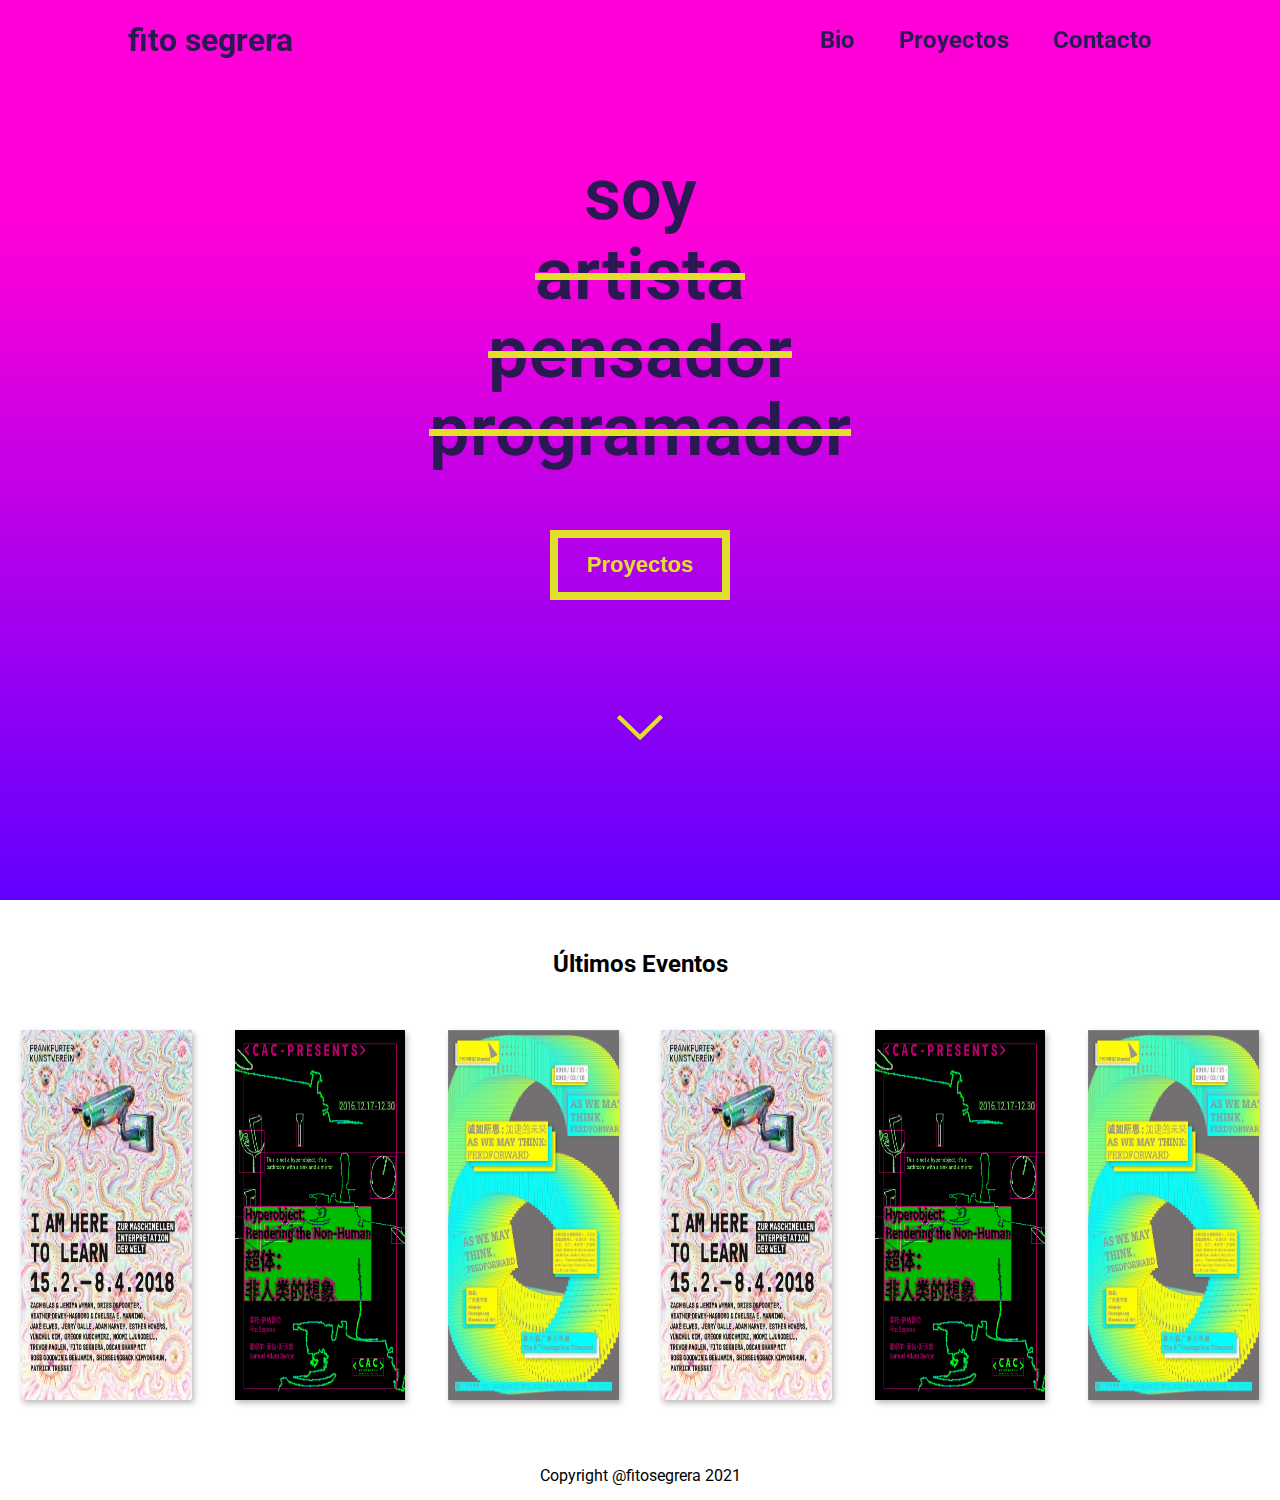
<file: index.html>
<!DOCTYPE html>
<html>
  <head>
    <meta charset="utf-8" />
    <title>Home</title>
    <link rel="preconnect" href="https://fonts.gstatic.com" />
    <link
      href="https://fonts.googleapis.com/css2?family=Roboto&display=swap"
      rel="stylesheet"
    />
    <link rel="stylesheet" href="css/estilos.css" />
  </head>
  <body>
      <div class="nav-bar">
        <div class="nav-container">
          <div class="logo">
            <div class="logo">
              <a href="index.html">
                <h1>fito segrera</h1>
              </a>
            </div>
          </div>
          <nav class="menu">
            <a class="menu-item" href="bio.html">Bio</a>
            <a class="menu-item" href="proyectos.html">Proyectos</a>
            <a class="menu-item" href="contacto.html">Contacto</a>
          </nav>
        </div>
      </div>
    <div class="container">
      <div class="hero">
        <div class="hero-container">
          <span class="none-line">soy</span></br>
          <span class="outter">
            <span class="inner">artista</span></br>
            <span class="inner">pensador</span></br>
            <span class="inner">programador</span></br>
          </span>
          <form action="proyectos.html">
            <input class="btn" type="submit" value="Proyectos" />
          </form>
          <div class="arrow bounce">
            <a class="fa fa-arrow-down fa-2x" href="#">
              <img src="img/arrow.svg">
            </a>
          </div>
        </div>
      </div>
      <div class="eventos">
        <h2>Últimos Eventos</h2>
      </div>
      <div class="box">
        <a
          href="https://www.fkv.de/en/exhibition/i-am-here-to-learn-zur-maschinellen-interpretation-der-welt-2/"
          target="_blank"
        >
          <img src="img/poster1.jpg" />
        </a>
      </div>
      <div class="box">
        <a href="#" target="_blank">
          <img src="img/poster2.jpg" />
        </a>
      </div>
      <div class="box">
        <a href="#" target="_blank">
          <img src="img/poster3.jpg" />
        </a>
      </div>
      <div class="box">
        <a
          href="https://www.fkv.de/en/exhibition/i-am-here-to-learn-zur-maschinellen-interpretation-der-welt-2/"
          target="_blank"
        >
          <img src="img/poster1.jpg" />
        </a>
      </div>
      <div class="box">
        <a href="#" target="_blank">
          <img src="img/poster2.jpg" />
        </a>
      </div>
      <div class="box">
        <a href="#" target="_blank">
          <img src="img/poster3.jpg" />
        </a>
      </div>
      <div class="footer">
        <p>Copyright @fitosegrera 2021</p>
      </div>
    </div>
  </body>
</html>
</file>
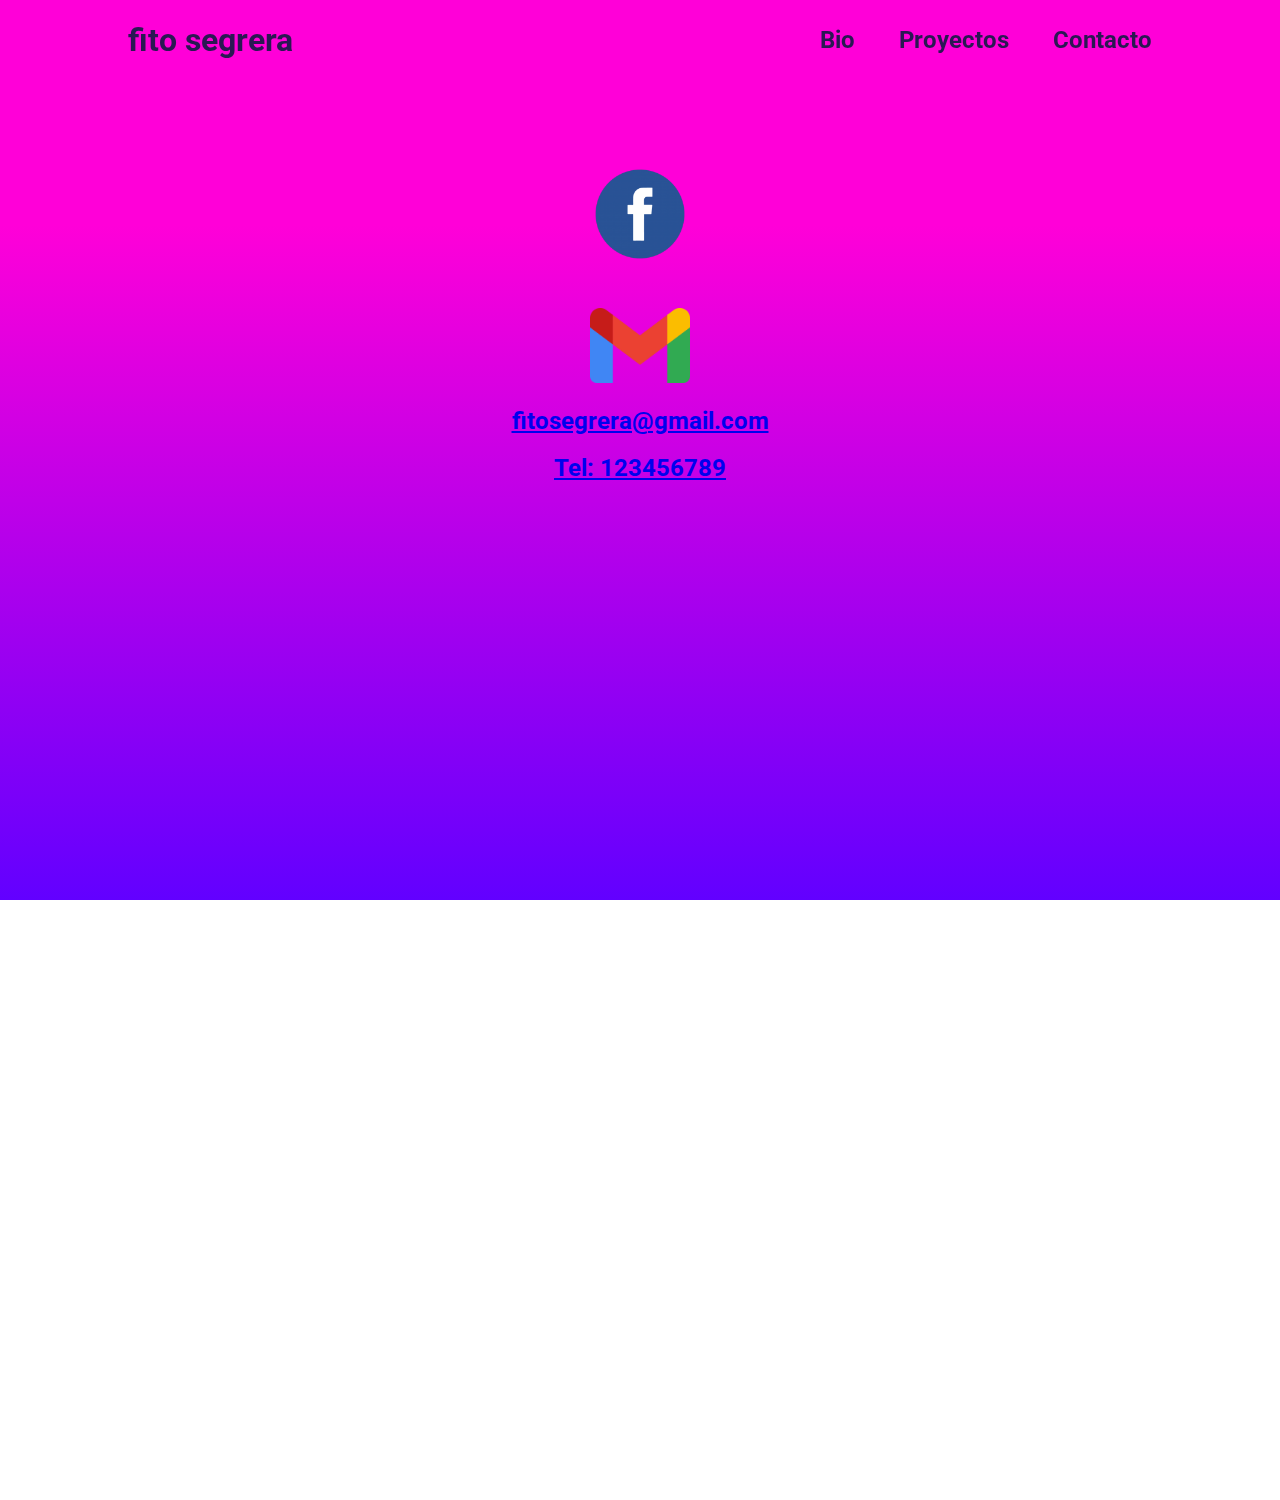
<file: contacto.html>
<!DOCTYPE html>
<html>
  <head>
    <meta charset="utf-8" />
    <title>Home</title>
    <link rel="preconnect" href="https://fonts.gstatic.com" />
    <link
      href="https://fonts.googleapis.com/css2?family=Roboto&display=swap"
      rel="stylesheet"
    />
    <link rel="stylesheet" href="css/estilos.css" />
  </head>
  <body>
    <div class="nav-bar">
      <div class="nav-container">
        <div class="logo">
          <div class="logo">
            <a href="index.html">
              <h1>fito segrera</h1>
            </a>
          </div>
        </div>
        <nav class="menu">
          <a class="menu-item" href="bio.html">Bio</a>
          <a class="menu-item" href="proyectos.html">Proyectos</a>
          <a class="menu-item" href="contacto.html">Contacto</a>
        </nav>
      </div>
    </div>
    <div class="container">
      <div class="hero">
        <div class="hero-container">
          <div class="facebook">
            <a href="https://www.facebook.com/fitosegrera" target="_blank">
              <img src="img/facebook.png" />
            </a>
          </div>
          <div class="gmail">
            <a href="fitosegrera@gmail.com" target="_blank">
              <img src="img/gmail.png" />
              <h2>fitosegrera@gmail.com</h2>
              <h2>Tel: 123456789</h2>
            </a>
          </div>
        </div>
      </div>
    </div>
  </body>
</html>
</file>
<file: css/estilos.css>
body{
    font-family: 'Roboto', sans-serif;
    margin: 0;
    overflow-x: hidden;
}

.container{
    display: grid;
    grid-template-columns: 1fr 1fr 1fr 1fr 1fr 1fr;
    grid-template-rows: 100vh 100px 400px 100px;
    grid-gap: 0px;
    overflow: auto;
    height: 100%;
}

.nav-bar{
    grid-column: 1 / -1;
    background-color: transparent;
    width: 100%;
    max-width: 100%;
    position: fixed;
    z-index: 999;
}

.nav-container{
    display: grid;
    grid-template-columns: 1fr 1fr;
    grid-template-rows: 100%;
    grid-gap: 10px;
    width: 80%;
    margin: auto;
    /* border-bottom: 7px solid rgb(226, 223, 43); */
}

.menu{
    text-align: right;
    margin-top: auto;
    margin-bottom: auto;
}

.logo a{
    color: rgb(42, 24, 83);
    text-decoration: none;
}

.logo a:hover{
    color: rgb(226, 223, 43);
    text-decoration: line-through;
}

.menu-item{
    margin-left: 40px;
    color: rgb(42, 24, 83);
    text-decoration: none;
    font-weight: bold;
    font-size: 1.5rem;
}

.menu-item:hover{
    color: rgb(226, 223, 43);
    text-decoration: line-through;
}

.hero{
    grid-column: 1 / -1;
    width: 100vw;
    height: 100vh;
    background-size: cover;
    background: linear-gradient(0deg, rgba(98,0,255,1) 0%, rgba(255,0,216,1) 75%);
}

.hero-container{
    height: 100%;
    text-align: center;
    margin-top: 12%;
}

.hero h1{
    font-size: 72px;
    line-height: 10px;
    color: rgb(42, 24, 83);
}

.none-line{
    line-height: 82px;
    font-size: 72px; 
    color: rgb(42, 24, 83);
    font-weight: 600;
}

.outter{
    line-height: 78px;
    font-size: 72px;
    text-decoration: line-through;
    color:  rgb(226, 223, 43);
}

.inner{
    color: rgb(42, 24, 83);
    font-weight: 600;
}

.eventos{
    grid-column: 1 / -1;
    text-align: center;
    margin-top: 30px;
}

.btn{
    width: 180px;
    height: 70px;
    /* background-color:rgb(42, 24, 83); */
    background-color: transparent;
    border: 8px solid rgb(226, 223, 43);
    color:rgb(226, 223, 43);
    font-size: 22px;
    font-weight: 600;
    text-align: center;
    margin-top: 60px;
}

.btn:hover{
    background-color: rgb(226, 223, 43);
    color: rgb(42, 24, 83);
    cursor: pointer;
}

.hero-img{
    width: 55%;
}

.box{
    text-align: center;
    margin-top: 30px;
}

.box img{
    width: 80%;
    height: 100%;
    box-shadow: 2px 3px 6px #bbb;
}

.box img:hover{
    opacity: 0.5;
    width: 83%;
    height: 105%;
}

.footer{
    margin-top: 50px;
    grid-column: 1 / -1;
    text-align: center;
}


.arrow {
    margin-top:20px;
    text-align: center;
    margin: 8% 0;
}

.arrow img{
    width: 4%;
}

.bounce {
  -moz-animation: bounce 2s infinite;
  -webkit-animation: bounce 2s infinite;
  animation: bounce 2s infinite;
}

@keyframes bounce {
  0%, 20%, 50%, 80%, 100% {
    transform: translateY(0);
  }
  40% {
    transform: translateY(-30px);
  }
  60% {
    transform: translateY(-15px);
  }
}

.bio{
    border:6px solid rgb(226, 223, 43);
    font-size: 24px;
    margin-left: 10%;
    margin-right: 10%;
    text-align: left;
    padding: 1%;
}

.facebook img{
    width:120px;
}

.gmail img{
    width:100px;
    margin-top:30px;
}
</file>
